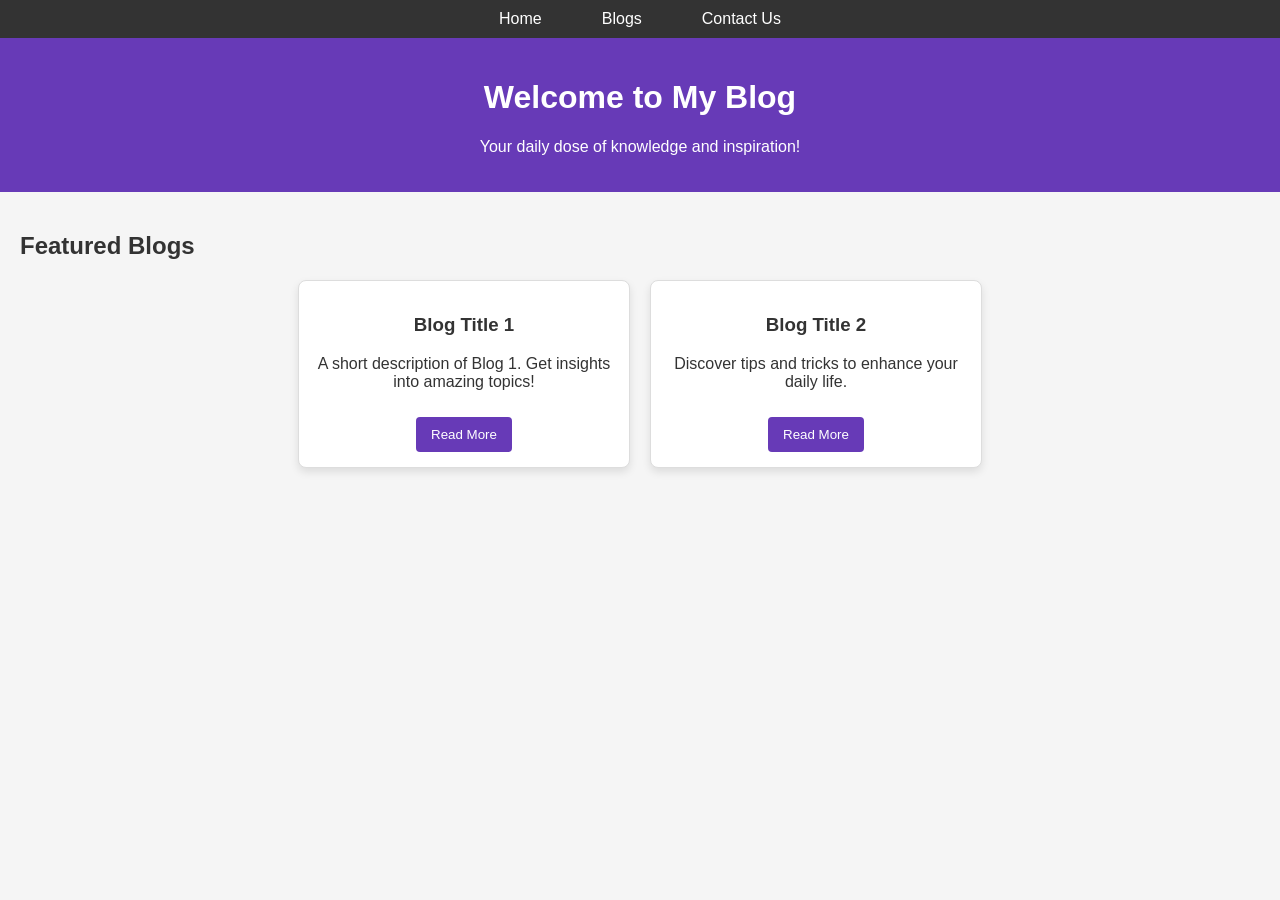
<file: src/index.html>
<!DOCTYPE html>
<html lang="en">
    <head>
        <meta charset="UTF-8">
        <meta name="viewport" content="width=device-width, initial-scale=1.0">
        <title>Home</title>
        <link rel="stylesheet" href="/styles/index.css">
    </head>
    <body>
        <nav>
            <ul>
              <li><a href="/src/index.html">Home</a></li>
              <li><a href="/src/blogs.html">Blogs</a></li>
              <li><a href="/src/contact.html">Contact Us</a></li>
            </ul>
          </nav>  
        <header>
            <h1>Welcome to My Blog</h1>
            <p>Your daily dose of knowledge and inspiration!</p>
        </header>
        <section>
            <h2>Featured Blogs</h2>
            <div class="blog-cards">
                <div class="card">
                    <h3>Blog Title 1</h3>
                    <p>A short description of Blog 1. Get insights into amazing
                        topics!</p>
                    <button>Read More</button>
                </div>
                <div class="card">
                    <h3>Blog Title 2</h3>
                    <p>Discover tips and tricks to enhance your daily life.</p>
                    <button>Read More</button>
                </div>
            </div>
        </section>
    </body>
</html>
</file>
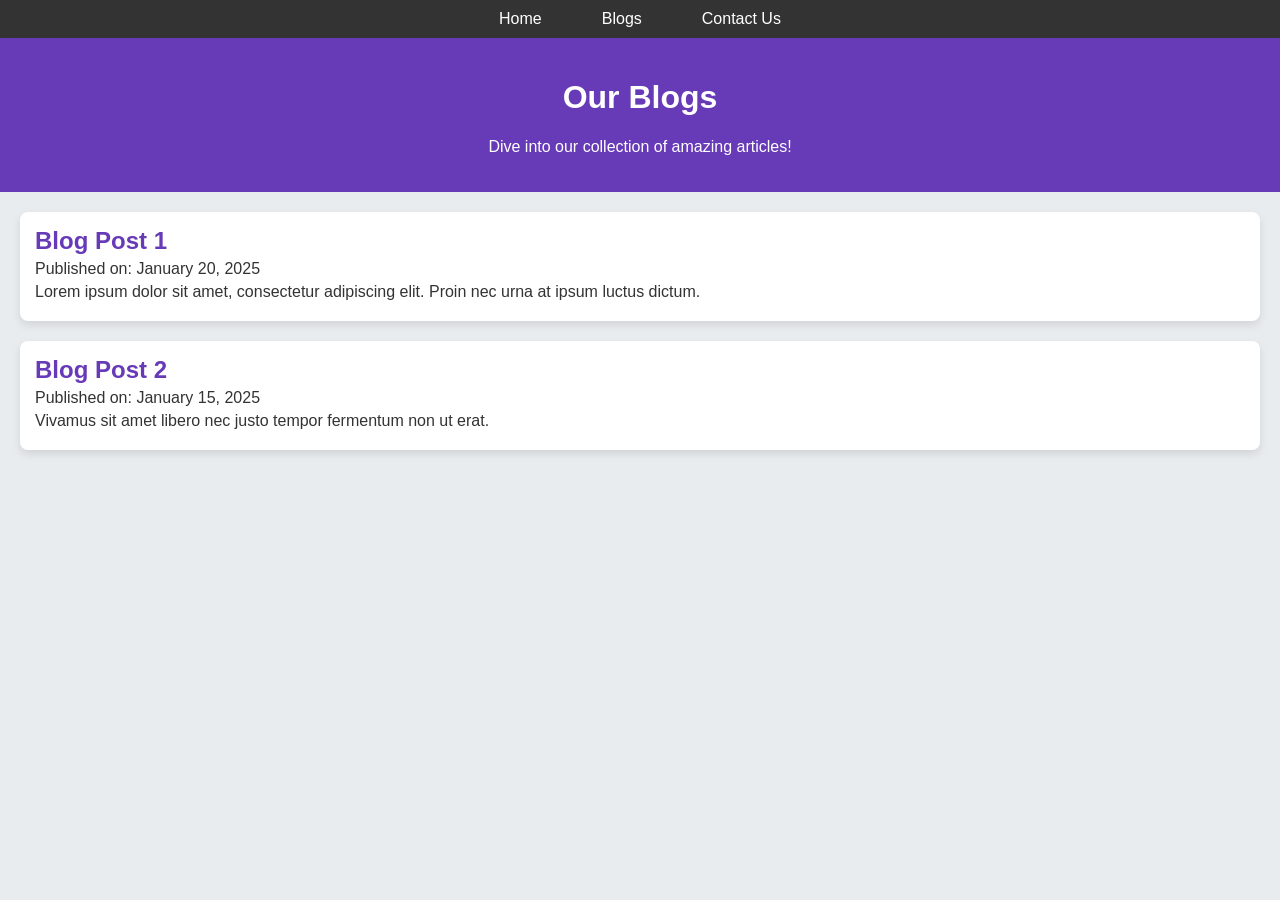
<file: src/blogs.html>
<!DOCTYPE html>
<html lang="en">
<head>
  <meta charset="UTF-8">
  <meta name="viewport" content="width=device-width, initial-scale=1.0">
  <title>Blogs</title>
  <link rel="stylesheet" href="/styles/blogs.css">
</head>
<body>
    <nav>
        <ul>
          <li><a href="/src/index.html">Home</a></li>
          <li><a href="/src/blogs.html">Blogs</a></li>
          <li><a href="/src/contact.html">Contact Us</a></li>
        </ul>
      </nav>      
  <header>
    <h1>Our Blogs</h1>
    <p>Dive into our collection of amazing articles!</p>
  </header>
  <section>
    <article>
      <h2>Blog Post 1</h2>
      <p>Published on: January 20, 2025</p>
      <p>Lorem ipsum dolor sit amet, consectetur adipiscing elit. Proin nec urna at ipsum luctus dictum.</p>
    </article>
    <article>
      <h2>Blog Post 2</h2>
      <p>Published on: January 15, 2025</p>
      <p>Vivamus sit amet libero nec justo tempor fermentum non ut erat.</p>
    </article>
  </section>
</body>
</html>
</file>
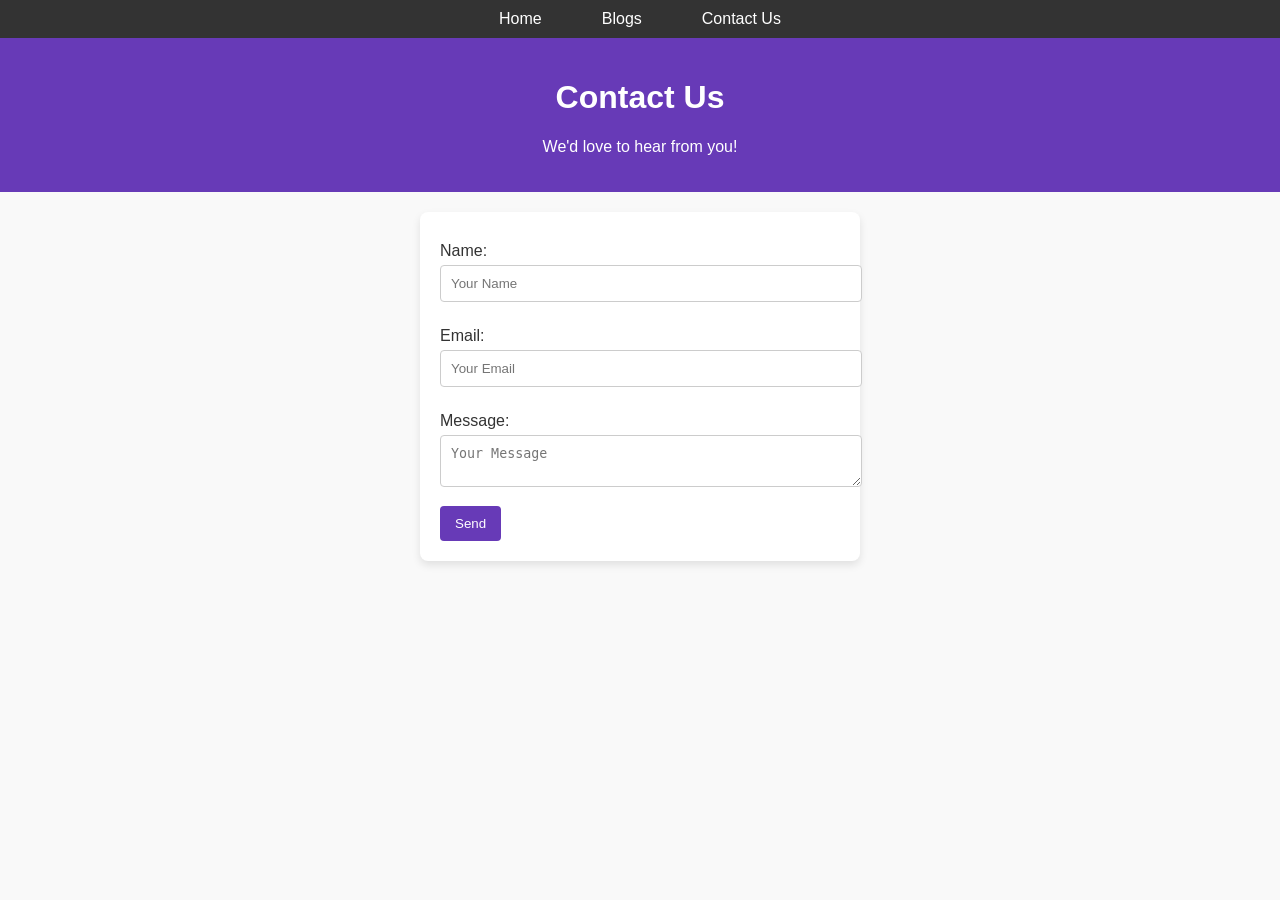
<file: src/contact.html>
<!DOCTYPE html>
<html lang="en">
<head>
  <meta charset="UTF-8">
  <meta name="viewport" content="width=device-width, initial-scale=1.0">
  <title>Contact Us</title>
  <link rel="stylesheet" href="/styles/contact.css">
</head>
<body>
    <nav>
        <ul>
          <li><a href="/src/index.html">Home</a></li>
          <li><a href="/src/blogs.html">Blogs</a></li>
          <li><a href="/src/contact.html">Contact Us</a></li>
        </ul>
      </nav>        
  <header>
    <h1>Contact Us</h1>
    <p>We'd love to hear from you!</p>
  </header>
  <section>
    <form>
      <label for="name">Name:</label>
      <input type="text" id="name" placeholder="Your Name">
      <label for="email">Email:</label>
      <input type="email" id="email" placeholder="Your Email">
      <label for="message">Message:</label>
      <textarea id="message" placeholder="Your Message"></textarea>
      <button type="submit">Send</button>
    </form>
  </section>
</body>
</html>
</file>
<file: styles/index.css>
body {
    font-family: Arial, sans-serif;
    margin: 0;
    padding: 0;
    background-color: #f5f5f5;
    color: #333;
  }
  
  header {
    text-align: center;
    background-color: #673AB7;
    color: white;
    padding: 20px;
  }
  
  section {
    padding: 20px;
  }
  
  .blog-cards {
    display: flex;
    gap: 20px;
    justify-content: center;
  }
  
  .card {
    background: white;
    padding: 15px;
    border: 1px solid #ddd;
    border-radius: 8px;
    box-shadow: 0 4px 8px rgba(0, 0, 0, 0.1);
    text-align: center;
    width: 300px;
  }
  
  .card button {
    margin-top: 10px;
    padding: 10px 15px;
    background-color: #673AB7;
    color: white;
    border: none;
    border-radius: 4px;
    cursor: pointer;
  }
  
  .card button:hover {
    background-color: #673AB7;
  }
  nav {
    background-color: #333;
    padding: 10px 0;
    box-shadow: 0 4px 6px rgba(0, 0, 0, 0.1);
  }
  
  nav ul {
    list-style: none;
    display: flex;
    justify-content: center;
    margin: 0;
    padding: 0;
  }
  
  nav ul li {
    margin: 0 15px;
  }
  
  nav ul li a {
    text-decoration: none;
    color: white;
    font-size: 16px;
    padding: 10px 15px;
    border-radius: 4px;
    transition: background-color 0.3s ease;
  }
  
  nav ul li a:hover {
    background-color: #673AB7;
  }
</file>
<file: styles/blogs.css>
body {
    font-family: Arial, sans-serif;
    margin: 0;
    padding: 0;
    background-color: #e9ecef;
    color: #333;
  }
  
  header {
    text-align: center;
    background-color: #673AB7;
    color: white;
    padding: 20px;
  }
  
  section {
    padding: 20px;
  }
  
  article {
    background: white;
    margin-bottom: 20px;
    padding: 15px;
    border-radius: 8px;
    box-shadow: 0 4px 8px rgba(0, 0, 0, 0.1);
  }
  
  article h2 {
    margin: 0;
    color: #673AB7;
  }
  
  article p {
    margin: 5px 0;
  }
  nav {
    background-color: #333;
    padding: 10px 0;
    box-shadow: 0 4px 6px rgba(0, 0, 0, 0.1);
  }
  
  nav ul {
    list-style: none;
    display: flex;
    justify-content: center;
    margin: 0;
    padding: 0;
  }
  
  nav ul li {
    margin: 0 15px;
  }
  
  nav ul li a {
    text-decoration: none;
    color: white;
    font-size: 16px;
    padding: 10px 15px;
    border-radius: 4px;
    transition: background-color 0.3s ease;
  }
  
  nav ul li a:hover {
    background-color: #673AB7;
  }
</file>
<file: styles/contact.css>
body {
    font-family: Arial, sans-serif;
    margin: 0;
    padding: 0;
    background-color: #f9f9f9;
    color: #333;
  }
  
  header {
    text-align: center;
    background-color: #673AB7;
    color: white;
    padding: 20px;
  }
  
  section {
    display: flex;
    justify-content: center;
    padding: 20px;
  }
  
  form {
    background: white;
    padding: 20px;
    border-radius: 8px;
    box-shadow: 0 4px 8px rgba(0, 0, 0, 0.1);
    width: 400px;
  }
  
  form label {
    display: block;
    margin: 10px 0 5px;
  }
  
  form input, form textarea {
    width: 100%;
    padding: 10px;
    margin-bottom: 15px;
    border: 1px solid #ccc;
    border-radius: 4px;
  }
  
  form button {
    padding: 10px 15px;
    background-color: #673AB7;
    color: white;
    border: none;
    border-radius: 4px;
    cursor: pointer;
  }
  
  form button:hover {
    background-color: #673AB7;
  }
  nav {
    background-color: #333;
    padding: 10px 0;
    box-shadow: 0 4px 6px rgba(0, 0, 0, 0.1);
  }
  
  nav ul {
    list-style: none;
    display: flex;
    justify-content: center;
    margin: 0;
    padding: 0;
  }
  
  nav ul li {
    margin: 0 15px;
  }
  
  nav ul li a {
    text-decoration: none;
    color: white;
    font-size: 16px;
    padding: 10px 15px;
    border-radius: 4px;
    transition: background-color 0.3s ease;
  }
  
  nav ul li a:hover {
    background-color: #673AB7;
  }
</file>
